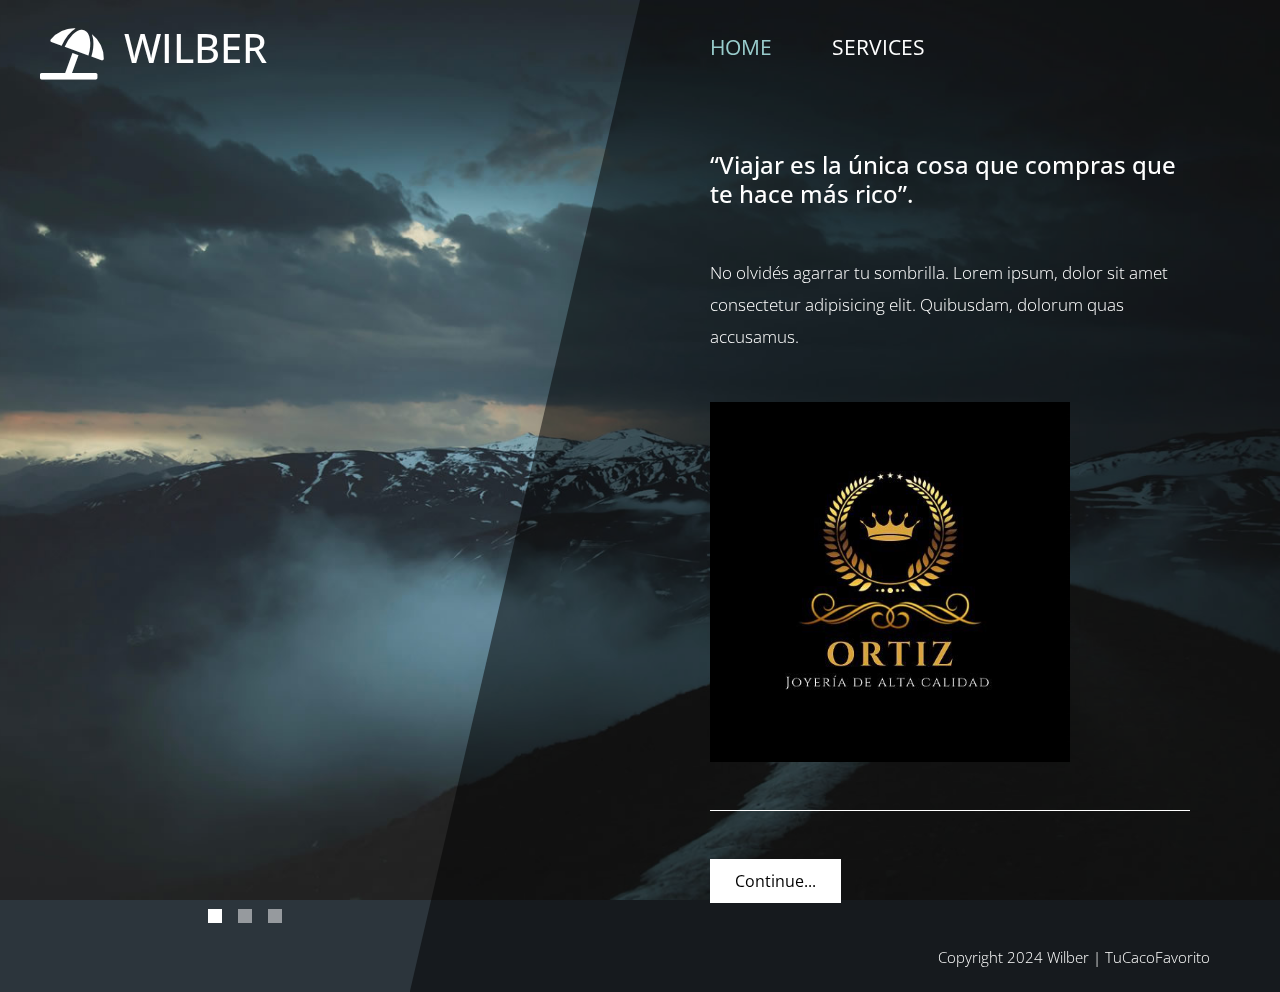
<file: index.html>
<!DOCTYPE html>
<html lang="en">

<head>
    <meta charset="UTF-8">
    <meta name="viewport" content="width=device-width, initial-scale=1.0">
    <meta http-equiv="X-UA-Compatible" content="ie=edge">
    <title>Wilber#10</title>
    <link href="https://fonts.googleapis.com/css?family=Open+Sans:300,400" rel="stylesheet" /> <!-- https://fonts.google.com/ -->
    <link href="css/bootstrap.min.css" rel="stylesheet" /> <!-- https://getbootstrap.com/ -->
    <link href="fontawesome/css/all.min.css" rel="stylesheet" /> <!-- https://fontawesome.com/ -->
    <link href="css/templatemo.css" rel="stylesheet" />

</head>

<body>
    <div class="tm-container">        
        <div>
            <div class="tm-row pt-4">
                <div class="tm-col-left">
                    <div class="tm-site-header media">
                        <i class="fas fa-umbrella-beach fa-3x mt-1 tm-logo"></i>
                        <div class="media-body">
                            <h1 class="tm-sitename text-uppercase">WILBER</h1>
                        </div>        
                    </div>
                </div>
                <div class="tm-col-right">
                    <nav class="navbar navbar-expand-lg" id="tm-main-nav">
                        <button class="navbar-toggler toggler-example mr-0 ml-auto" type="button" 
                            data-toggle="collapse" data-target="#navbar-nav" 
                            aria-controls="navbar-nav" aria-expanded="false" aria-label="Toggle navigation">
                            <span><i class="fas fa-bars"></i></span>
                        </button>
                        <div class="collapse navbar-collapse tm-nav" id="navbar-nav">
                            <ul class="navbar-nav text-uppercase">
                                <li class="nav-item active">
                                    <a class="nav-link tm-nav-link" href="#">Home <span class="sr-only">(current)</span></a>
                                </li>
                                <li class="nav-item">
                                    <a class="nav-link tm-nav-link" href="services.html">Services</a>
                                </li>     
                            </ul>                            
                        </div>                        
                    </nav>
                </div>
            </div>
            
            <div class="tm-row">
                <div class="tm-col-left"></div>
                
                <main class="tm-col-right">
                    
                    <section class="tm-content">
                        <h2 class="mb-5 tm-content-title">“Viajar es la única cosa que compras que te hace más rico”.</h2>
                        <p class="mb-5">No olvidés agarrar tu sombrilla. Lorem ipsum, dolor sit amet consectetur adipisicing elit. Quibusdam, dolorum quas accusamus.</p>
                        
                    <div class="media my-3 mb-5 tm-service-media tm-service-media-img-l">
                        <img src="img/wilber_logo_joyeria.jpg" alt="Image" class="tm-service-img2">
                        <div class="media-body tm-service-text">
                        </div> 
                    </div>
                        <hr class="mb-5">
                        <a href="services.html" class="btn btn-primary">Continue...</a>
                    </section>
                    
                </main>
            </div>
        </div>        

        <div class="tm-row">
            <div class="tm-col-left text-center">            
                <ul class="tm-bg-controls-wrapper">
                    <li class="tm-bg-control active" data-id="0"></li>
                    <li class="tm-bg-control" data-id="1"></li>
                    <li class="tm-bg-control" data-id="2"></li>
                </ul>            
            </div>        
            <div class="tm-col-right tm-col-footer">
                <footer class="tm-site-footer text-right">
                    <p class="mb-0">Copyright 2024 Wilber
                    
                    | TuCacoFavorito
                </footer>
            </div>  
        </div>

        <!-- Diagonal background design -->
        <div class="tm-bg">
            <div class="tm-bg-left"></div>
            <div class="tm-bg-right"></div>
        </div>
    </div>

    <script src="js/jquery-3.4.1.min.js"></script>
    <script src="js/bootstrap.min.js"></script>
    <script src="js/jquery.backstretch.min.js"></script>
    <script src="js/templatemo-script.js"></script>
</body>
</html>
</file>
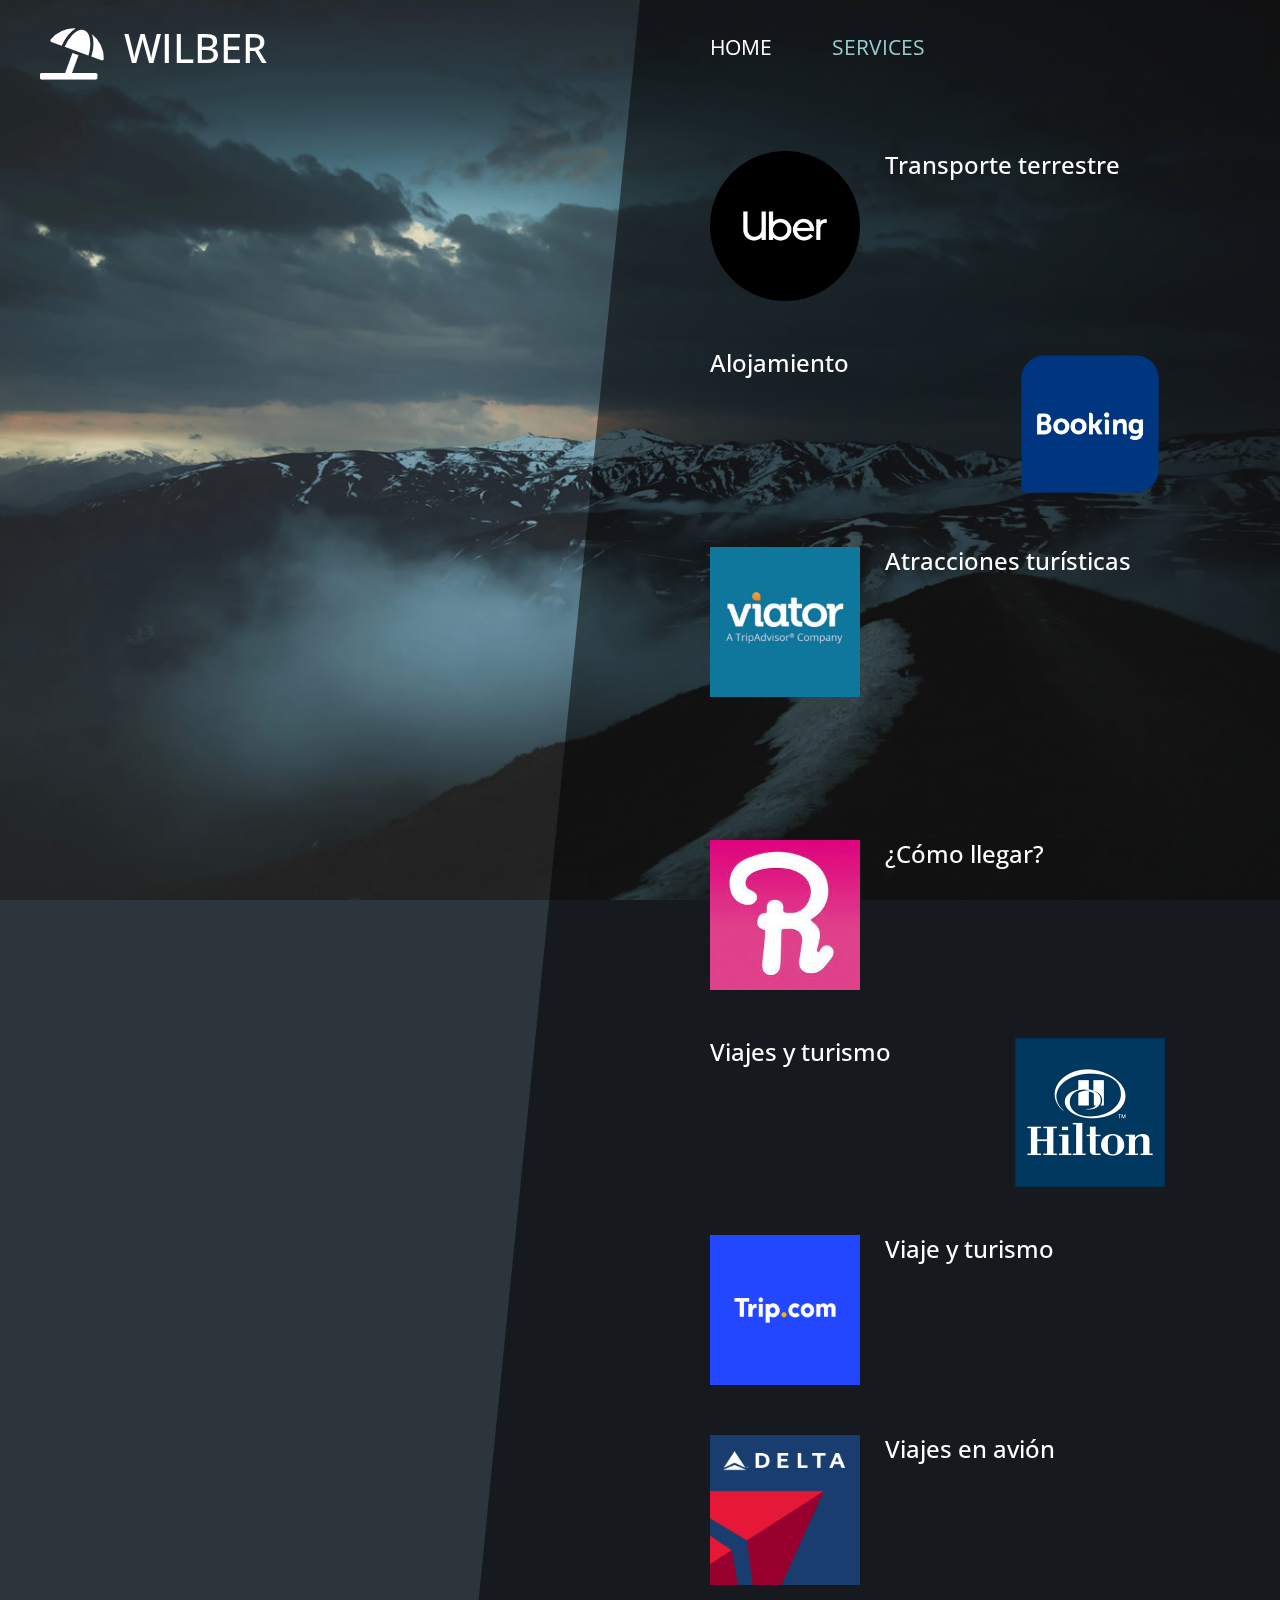
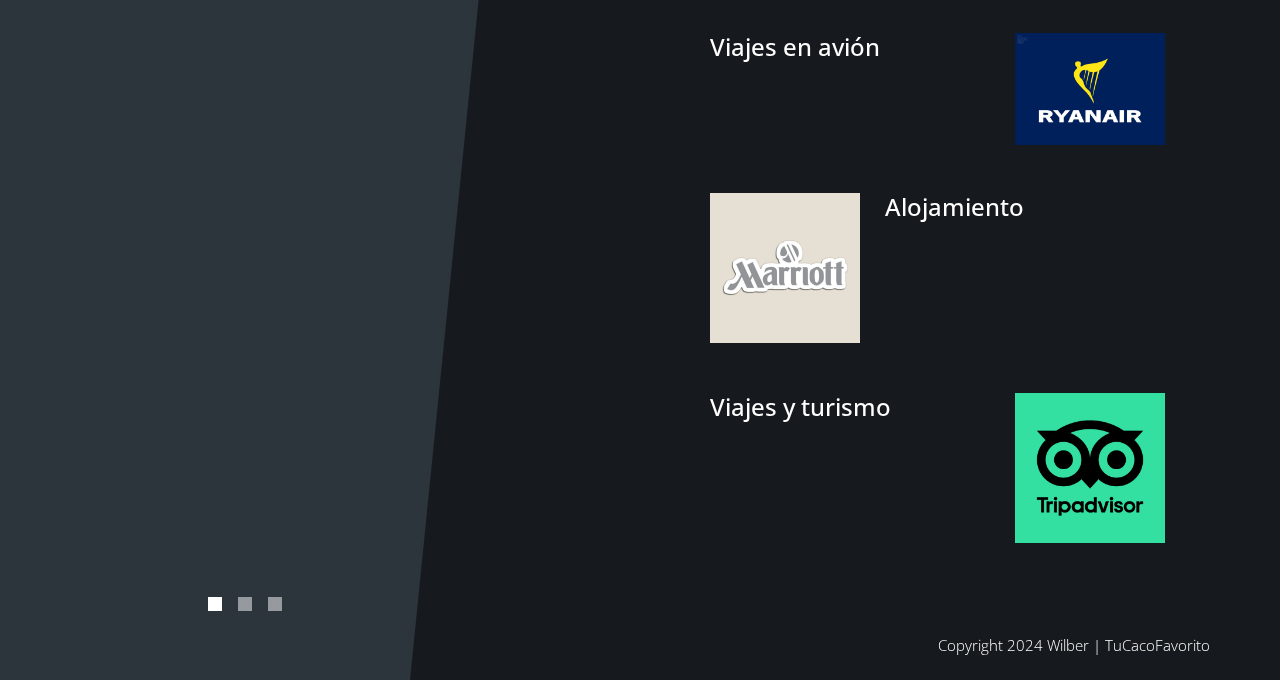
<file: services.html>
<!DOCTYPE html>
<html lang="en">

<head>
    <meta charset="UTF-8">
    <meta name="viewport" content="width=device-width, initial-scale=1.0">
    <meta http-equiv="X-UA-Compatible" content="ie=edge">
    <title>Wilber#10</title>
    <link href="https://fonts.googleapis.com/css?family=Open+Sans:300,400" rel="stylesheet" /> <!-- https://fonts.google.com/ -->
    <link href="css/bootstrap.min.css" rel="stylesheet" /> 
    <link href="fontawesome/css/all.min.css" rel="stylesheet" /> 
    <link href="css/templatemo.css" rel="stylesheet" />

</head>

<body>
    <div class="tm-container">        
        <div>
            <div class="tm-row pt-4">
                <div class="tm-col-left">
                    <div class="tm-site-header media">
                        <i class="fas fa-umbrella-beach fa-3x mt-1 tm-logo"></i>
                        <div class="media-body">
                            <h1 class="tm-sitename text-uppercase">WILBER</h1>
                        </div>        
                    </div>
                </div>
                <div class="tm-col-right">
                    <nav class="navbar navbar-expand-lg" id="tm-main-nav">
                        <button class="navbar-toggler toggler-example mr-0 ml-auto" type="button" 
                            data-toggle="collapse" data-target="#navbar-nav" 
                            aria-controls="navbar-nav" aria-expanded="false" aria-label="Toggle navigation">
                            <span><i class="fas fa-bars"></i></span>
                        </button>
                        <div class="collapse navbar-collapse tm-nav" id="navbar-nav">
                            <ul class="navbar-nav text-uppercase">
                                <li class="nav-item">
                                    <a class="nav-link tm-nav-link" href="index.html">Home</a>
                                </li>
                                <li class="nav-item active">
                                    <a class="nav-link tm-nav-link" href="services.html">Services <span class="sr-only">(current)</span></a>
                                </li>         
                            </ul>                            
                        </div>                        
                    </nav>
                </div>
            </div>
            
            <!-- PAGINAS -->
            <div class="tm-row">
                <div class="tm-col-left"></div>
                <mai class="tm-col-right">
                    <section class="tm-content">
                        <div class="media my-3 mb-5 tm-service-media tm-service-media-img-l">
                            <a href ="https://www.uber.com/do/es/" target="_blank">
                                <img src="img/uber.png" alt="Image" class="tm-service-img">
                            </a>
                            <div class="media-body tm-service-text">
                                <h2 class="mb-4 tm-content-title">Transporte terrestre</h2>
                            </div> 
                        </div>
                        <div class="media my-3 mb-5 tm-service-media">                            
                            <div class="media-body tm-service-text">
                                <h2 class="mb-4 tm-content-title">Alojamiento</h2>
                            </div>
                            <a href ="https://news.booking.com/es/" target="_blank">
                                <img src="img/booking.png" alt="Image" class="tm-service-img">
                            </a>
                        </div>
                        <div class="media my-3 tm-service-media tm-service-media-img-l">
                            <a href ="https://www.viator.com/" target="_blank">
                                <img src="img/viator.jpeg" alt="Image" class="tm-service-img">
                            </a>
                            <div class="media-body tm-service-text">
                                <h2 class="mb-4 tm-content-title">Atracciones turísticas</h2>
                        </div>                      
                    </section>
                    <br><br><br>
                    
                    <section class="tm-content">
                        <div class="media my-3 mb-5 tm-service-media tm-service-media-img-l">
                            <a href ="https://www.rome2rio.com/" target="_blank">
                                <img src="img/rome2rio.png" alt="Image" class="tm-service-img">
                            </a>
                            <div class="media-body tm-service-text">
                                <h2 class="mb-4 tm-content-title">¿Cómo llegar?</h2>
                            </div> 
                        </div>
                        <div class="media my-3 mb-5 tm-service-media">                            
                            <div class="media-body tm-service-text">
                                <h2 class="mb-4 tm-content-title">Viajes y turismo</h2>
                            </div>
                            <a href ="https://www.hilton.com/en/" target="_blank">
                                <img src="img/hilton logo.jpg" alt="Image" class="tm-service-img">
                            </a>
                        </div>
                        <div class="media my-3 tm-service-media tm-service-media-img-l">
                            <a href ="https://es.trip.com/?locale=es-es" target="_blank">
                                <img src="img/trip.png" alt="Image" class="tm-service-img">
                            </a>
                            <div class="media-body tm-service-text">
                                <h2 class="mb-4 tm-content-title">Viaje y turismo</h2>
                        </div>                      
                    </section>

                    
                    <section class="tm-content">
                        <div class="media my-3 mb-5 tm-service-media tm-service-media-img-l">
                            <a href ="https://es.delta.com/lac/es" target="_blank">
                                <img src="img/delta-logo.png" alt="Image" class="tm-service-img">
                            </a>
                            <div class="media-body tm-service-text">
                                <h2 class="mb-4 tm-content-title">Viajes en avión</h2>
                            </div> 
                        </div>
                        <div class="media my-3 mb-5 tm-service-media">                            
                            <div class="media-body tm-service-text">
                                <h2 class="mb-4 tm-content-title">Viajes en avión</h2>
                            </div>
                            <a href ="https://www.ryanair.com/es/es" target="_blank">
                                <img src="img/ryanar-logo.jpg" alt="Image" class="tm-service-img">
                            </a>
                        </div>
                        <div class="media my-3 tm-service-media tm-service-media-img-l">
                            <a href ="https://www.marriott.com/es/default.mi" target="_blank">
                                <img src="img/marriot.jpg" alt="Image" class="tm-service-img">
                            </a>
                            <div class="media-body tm-service-text">
                                <h2 class="mb-4 tm-content-title">Alojamiento</h2>
                        </div>                      
                    </section>
                    
                    <section class="tm-content">
                        <div class="media my-3 mb-5 tm-service-media">                            
                            <div class="media-body tm-service-text">
                                <h2 class="mb-4 tm-content-title">Viajes y turismo</h2>
                            </div>
                            <a href ="https://www.tripadvisor.com/" target="_blank">
                                <img src="img/tripadvisor.jpg" alt="Image" class="tm-service-img">
                            </a>
                        </div>           
                    </section>

                    
                </main>
            </div>
        </div>        

        <div class="tm-row">
            <div class="tm-col-left text-center">            
                <ul class="tm-bg-controls-wrapper">
                    <li class="tm-bg-control active" data-id="0"></li>
                    <li class="tm-bg-control" data-id="1"></li>
                    <li class="tm-bg-control" data-id="2"></li>
                </ul>            
            </div>      
            
            <div class="tm-col-right tm-col-footer">
                <footer class="tm-site-footer text-right">
                    <p class="mb-0">Copyright 2024 Wilber
                    
                    | TuCacoFavorito
                </footer>
            </div>  
        </div>        

        <!-- Diagonal background design -->
        <div class="tm-bg">
            <div class="tm-bg-left"></div>
            <div class="tm-bg-right"></div>
        </div>
    </div>

    <script src="js/jquery-3.4.1.min.js"></script>
    <script src="js/bootstrap.min.js"></script>
    <script src="js/jquery.backstretch.min.js"></script>
    <script src="js/templatemo-script.js"></script>
</body>

</html>
</file>
<file: css/templatemo.css>
/*

TemplateMo 550 Diagoona

https://templatemo.com/tm-550-diagoona

*/

body {
    font-family: 'Open Sans', Arial, sans-serif;
    font-size: 17px;
    font-weight: 300;
    overflow-x: hidden;
    color: white;
    background-color: #2C353C;
}

a { 
    transition: all 0.3s ease; 
    text-decoration: none;
}

ul { padding: 0; }
a:hover { text-decoration: none; }
button:focus { outline: none; }
p { line-height: 1.9; }
.tm-logo { margin-right: 20px; }
.tm-slogan { font-size: 0.8rem; }

/* Navigation */
.navbar-toggler {
    padding: 8px 15px;
    border: 0;
    border-radius: 0;
    transform: skewX(-15deg);
    background-color: rgba(0,0,0,0.5);
    color: white;    
}

.navbar-toggler i { transform: skewX(15deg); }

.navbar-expand-lg {
    padding-left: 0;
    padding-right: 0;
}

.navbar-expand-lg .navbar-nav .nav-link { padding: 0; }

.navbar-expand-lg .navbar-nav .tm-nav-link {
    font-size: 1.3rem;
    font-weight: 400;
    color: white;    
    padding-bottom: 30px;    
}

.nav-item { margin-right: 60px; }

.nav-item:last-child { margin-right: 0; }

.nav-item.active .tm-nav-link,
.nav-item:hover .tm-nav-link {
    color: #9CC;
}

/* Page Background */
.tm-bg {
    position: absolute;
    left: 0;
    right: 0;
    width: 100%;
    height: 100%;
    display: flex;
    z-index: -1000;
}

.tm-bg-left,
.tm-bg-right {
    position: relative;
    width: 50%;
    height: 100%;
}

.tm-bg-right { background-color: rgba(0,0,0,0.5); }

.tm-bg-left {
    border-right: 230px solid rgba(0,0,0,0.5);
    border-top: 100vh solid transparent;
}

.tm-bg-controls-wrapper {
    display: inline-block;
    margin-left: -150px;
}

.tm-bg-control {
    display: inline-block;
    width: 14px;
    height: 14px;
    background-color: rgba(255,255,255,0.5);
    margin: 6px;
    cursor: pointer;
}

.tm-bg-control.active,
.tm-bg-control:hover {
    background-color: white;
}

.tm-container {
    width: 100%;
    height: 100%;
    min-height: 100vh;
    position: relative;
    display: flex;
    flex-direction: column;
    justify-content: space-between;  
}

.tm-row { display: flex; }

.tm-col-left {
    width: 50%;
    height: 100%;
    padding-left: 40px;  
    padding-right: 40px;
}

.tm-col-right {
    width: 50%;
    height: 100%;
    padding-left: 70px;
    padding-right: 70px;
}

.tm-content {
    max-width: 660px;
    margin-top: 50px;
    padding-right: 20px;
}

.tm-about { max-width: 525px; }

::-webkit-scrollbar {
    -webkit-appearance: none;
    width: 10px;
}
  
::-webkit-scrollbar-thumb {
    border-radius: 5px;
    background-color: rgba(255,255,255,.8);
    box-shadow: 0 0 1px rgba(255,255,255,.8);
}

.tm-content-title { font-size: 1.5rem; }
hr { border-top: 1px solid white; }

.btn {
    padding: 10px 25px;
    border-radius: 0;
}

.btn-big {
    padding: 9px 40px;
    font-size: 1.2rem;;
}

.btn-primary {
    background-color: white;
    color: black;
    border: 0;
}

.btn-primary:hover {
    background-color: #9CC;
    color: black;
}

.tm-site-footer {
    padding: 40px 0 20px;
    max-width: 660px;
    font-size: 0.95rem;
}

.tm-col-footer { padding-left: 0; }
.tm-text-link { color: white; }

.tm-text-link:hover,
.tm-text-link:focus {
    color: #9CC;
}

/* Service */ 
.tm-service-text { 
    max-width: 365px; 
}
.tm-service-img { 
    margin-right: 25px; 
    width: 150px; 
    height: auto; 
}

.tm-service-img2 { 
    margin-right: 25px; 
    width: 360px; 
    height: auto; 
}
.tm-service-img-r { margin-left: 25px; }

/* Contact */
.form-control,
textarea {    
    color: white;
    background-color: transparent;
    background-clip: padding-box;
    border: none;
    border-bottom: 1px solid #999A9B;
    border-radius: 0;
    transition: border-color 0.15s ease-in-out, box-shadow 0.15s ease-in-out;
    padding: 10px 0;
    font-family: 'Open Sans', Arial, sans-serif;
    font-size: 1rem;
    font-weight: 400;
    line-height: 1.5;
}

.form-control:focus {
    color: white;
    background-color: transparent;    
    box-shadow: none;
    border-color: #9CC;
    outline: none;
}

.mb-85 { margin-bottom: 85px; }
.tm-contact-main { max-width: 690px; }

.tm-contact {
    max-width: 420px;
    margin-left: auto;
    margin-right: auto;
}

.form-control::-webkit-input-placeholder { color: white; } /* Edge */  
.form-control:-ms-input-placeholder { color: white; } /* Internet Explorer 10-11 */  
.form-control::placeholder { color: white; }

@media (max-width: 1200px) {
    .nav-item { margin-right: 30px; }

    .tm-page-right {
        padding-left: 30px;
        padding-right: 30px;
    }
}

@media (max-width: 992px) {    
    .tm-nav {
        position: absolute;
        background: rgba(0, 0, 0, 0.8);
        color: white;
        top: 44px;
        right: 4px;
    }

    .navbar-expand-lg .navbar-nav .tm-nav-link {
        color: white;
        font-size: 1.1rem;
        padding: 13px 20px;
    }

    .nav-item { margin-right: 0; }

    .nav-item.active .tm-nav-link,
    .nav-item:hover .tm-nav-link {
        color: #9CC;
    }

    .tm-content { margin-top: 20px; }
    .tm-site-footer { padding-top: 40px; }
    .tm-col-left { width: 40%; }

    .tm-col-right {
        width: 60%;
        padding-left: 100px;
        padding-right: 30px;
    }
    
    .tm-col-footer { padding-left: 0; }
}

@media (max-width: 768px) {
    .tm-row { flex-direction: column; }

    .tm-col-left,
    .tm-col-right,
    .tm-bg-left,
    .tm-bg-right {
        width: 100%;
    }

    #tm-main-nav {
        position: fixed;
        top: 50px;
        right: 40px;
        padding-bottom: 0;
    }  
    
    .tm-bg { flex-direction: column; }

    .tm-bg-left {
        height: 200px;        
        border-bottom: 50px solid rgba(0,0,0,0.5);
        border-right: 0;
        border-top: 0;
    }

    .tm-bg-right { height: calc(100% - 200px); }

    .tm-bg-controls-wrapper {
        margin-left: 0;
        margin-top: 50px;
    }

    .tm-content {
        max-height: none;
        margin-top: 40px;
    }

    .tm-col-right {
        padding-top: 40px;
        padding-left: 30px;
    }

    .tm-col-footer {
        padding-left: 10px;
        padding-right: 10px;
    }
}

@media (max-width: 460px) {
    .tm-logo { margin-right: 15px; }
    .tm-sitename { font-size: 1.8rem; }
    .tm-slogon { font-size: 0.8rem; }
}

@media (max-width: 450px), (min-width: 768px) and (max-width: 830px), (min-width: 992px) and (max-width: 1040px) {
    .tm-service-media { flex-direction: column; }
    .tm-service-media-img-l { flex-direction: column-reverse; }
    .tm-service-text { margin-top: 20px; }
    .tm-service-img { margin-right: 0; }
    .tm-service-img-r { margin-left: 0; }
}
</file>
